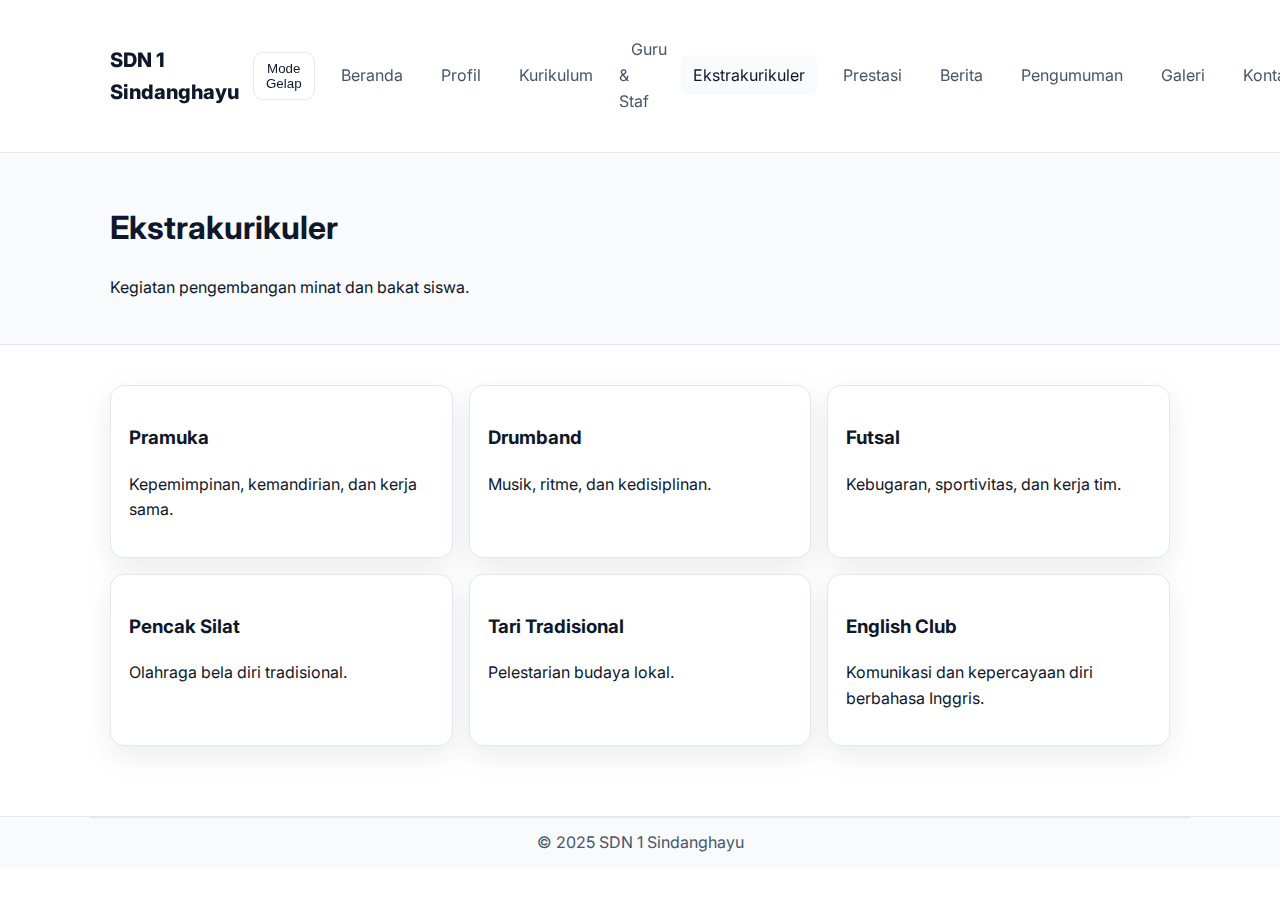
<file: ekstrakurikuler.html>
<!doctype html>
<html lang="id">
<head>
  <meta charset="utf-8">
  <meta name="viewport" content="width=device-width, initial-scale=1">
  <title>Ekstrakurikuler — SDN 1 Sindanghayu</title>
  <meta name="description" content="Program ekstrakurikuler SDN 1 Sindanghayu untuk pengembangan minat dan bakat.">
  <link href="https://fonts.googleapis.com/css2?family=Inter:wght@300;400;500;600;700&display=swap" rel="stylesheet">
  <link rel="stylesheet" href="assets/css/style.css">
</head>
<body>
  <nav class="navbar">
    <div class="container nav-inner">
      <a class="brand" href="index.html">SDN 1 Sindanghayu</a>
      <button class="nav-toggle" aria-label="Buka navigasi" id="navToggle">☰</button>
      <ul class="nav" id="navMenu">
        <li><a href="index.html">Beranda</a></li>
        <li><a href="profil.html">Profil</a></li>
        <li><a href="kurikulum.html">Kurikulum</a></li>
        <li><a href="guru.html">Guru & Staf</a></li>
        <li><a href="ekstrakurikuler.html">Ekstrakurikuler</a></li>
        <li><a href="prestasi.html">Prestasi</a></li>
        <li><a href="berita.html">Berita</a></li>
        <li><a href="pengumuman.html">Pengumuman</a></li>
        <li><a href="galeri.html">Galeri</a></li>
        <li><a href="kontak.html">Kontak</a></li>
        <li class="cta"><a href="ppdb.html" class="button primary">PPDB</a></li>
      </ul>
    </div>
  </nav>

  <section class="page-hero">
    <div class="container">
      <h1>Ekstrakurikuler</h1>
      <p>Kegiatan pengembangan minat dan bakat siswa.</p>
    </div>
  </section>

  <section class="section">
    <div class="container grid-3">
      <div class="card"><h3>Pramuka</h3><p>Kepemimpinan, kemandirian, dan kerja sama.</p></div>
      <div class="card"><h3>Drumband</h3><p>Musik, ritme, dan kedisiplinan.</p></div>
      <div class="card"><h3>Futsal</h3><p>Kebugaran, sportivitas, dan kerja tim.</p></div>
      <div class="card"><h3>Pencak Silat</h3><p>Olahraga bela diri tradisional.</p></div>
      <div class="card"><h3>Tari Tradisional</h3><p>Pelestarian budaya lokal.</p></div>
      <div class="card"><h3>English Club</h3><p>Komunikasi dan kepercayaan diri berbahasa Inggris.</p></div>
    </div>
  </section>

  <footer class="footer">
    <div class="container footer-bottom">© 2025 SDN 1 Sindanghayu</div>
  </footer>
  <script src="assets/js/main.js"></script>
</body>
</html>
</file>
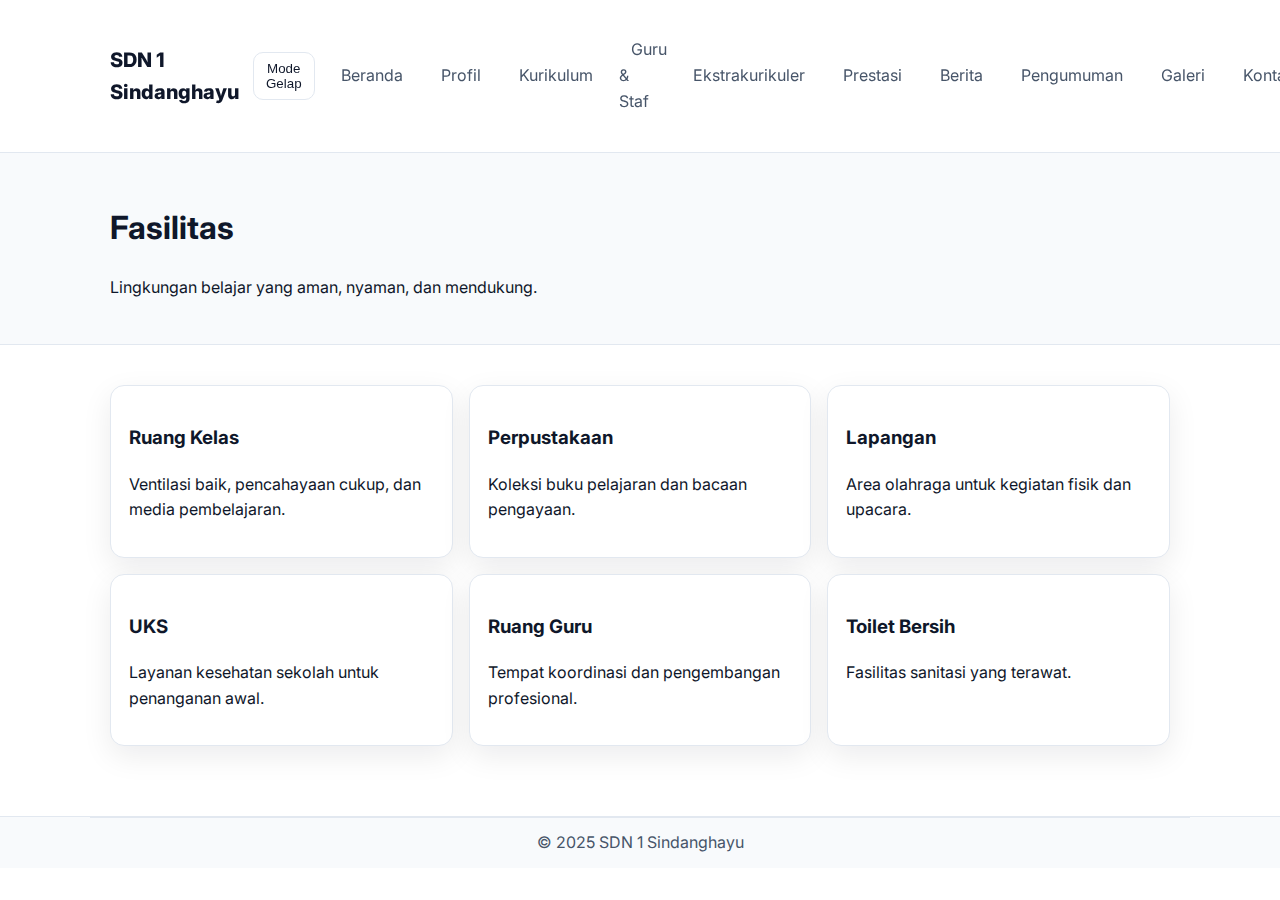
<file: fasilitas.html>
<!doctype html>
<html lang="id">
<head>
  <meta charset="utf-8">
  <meta name="viewport" content="width=device-width, initial-scale=1">
  <title>Fasilitas — SDN 1 Sindanghayu</title>
  <meta name="description" content="Fasilitas penunjang pembelajaran di SDN 1 Sindanghayu.">
  <link href="https://fonts.googleapis.com/css2?family=Inter:wght@300;400;500;600;700&display=swap" rel="stylesheet">
  <link rel="stylesheet" href="assets/css/style.css">
</head>
<body>
  <nav class="navbar">
    <div class="container nav-inner">
      <a class="brand" href="index.html">SDN 1 Sindanghayu</a>
      <button class="nav-toggle" aria-label="Buka navigasi" id="navToggle">☰</button>
      <ul class="nav" id="navMenu">
        <li><a href="index.html">Beranda</a></li>
        <li><a href="profil.html">Profil</a></li>
        <li><a href="kurikulum.html">Kurikulum</a></li>
        <li><a href="guru.html">Guru & Staf</a></li>
        <li><a href="ekstrakurikuler.html">Ekstrakurikuler</a></li>
        <li><a href="prestasi.html">Prestasi</a></li>
        <li><a href="berita.html">Berita</a></li>
        <li><a href="pengumuman.html">Pengumuman</a></li>
        <li><a href="galeri.html">Galeri</a></li>
        <li><a href="kontak.html">Kontak</a></li>
        <li class="cta"><a href="ppdb.html" class="button primary">PPDB</a></li>
      </ul>
    </div>
  </nav>

  <section class="page-hero">
    <div class="container">
      <h1>Fasilitas</h1>
      <p>Lingkungan belajar yang aman, nyaman, dan mendukung.</p>
    </div>
  </section>

  <section class="section">
    <div class="container grid-3">
      <div class="card"><h3>Ruang Kelas</h3><p>Ventilasi baik, pencahayaan cukup, dan media pembelajaran.</p></div>
      <div class="card"><h3>Perpustakaan</h3><p>Koleksi buku pelajaran dan bacaan pengayaan.</p></div>
      <div class="card"><h3>Lapangan</h3><p>Area olahraga untuk kegiatan fisik dan upacara.</p></div>
      <div class="card"><h3>UKS</h3><p>Layanan kesehatan sekolah untuk penanganan awal.</p></div>
      <div class="card"><h3>Ruang Guru</h3><p>Tempat koordinasi dan pengembangan profesional.</p></div>
      <div class="card"><h3>Toilet Bersih</h3><p>Fasilitas sanitasi yang terawat.</p></div>
    </div>
  </section>

  <footer class="footer">
    <div class="container footer-bottom">© 2025 SDN 1 Sindanghayu</div>
  </footer>
  <script src="assets/js/main.js"></script>
</body>
</html>
</file>
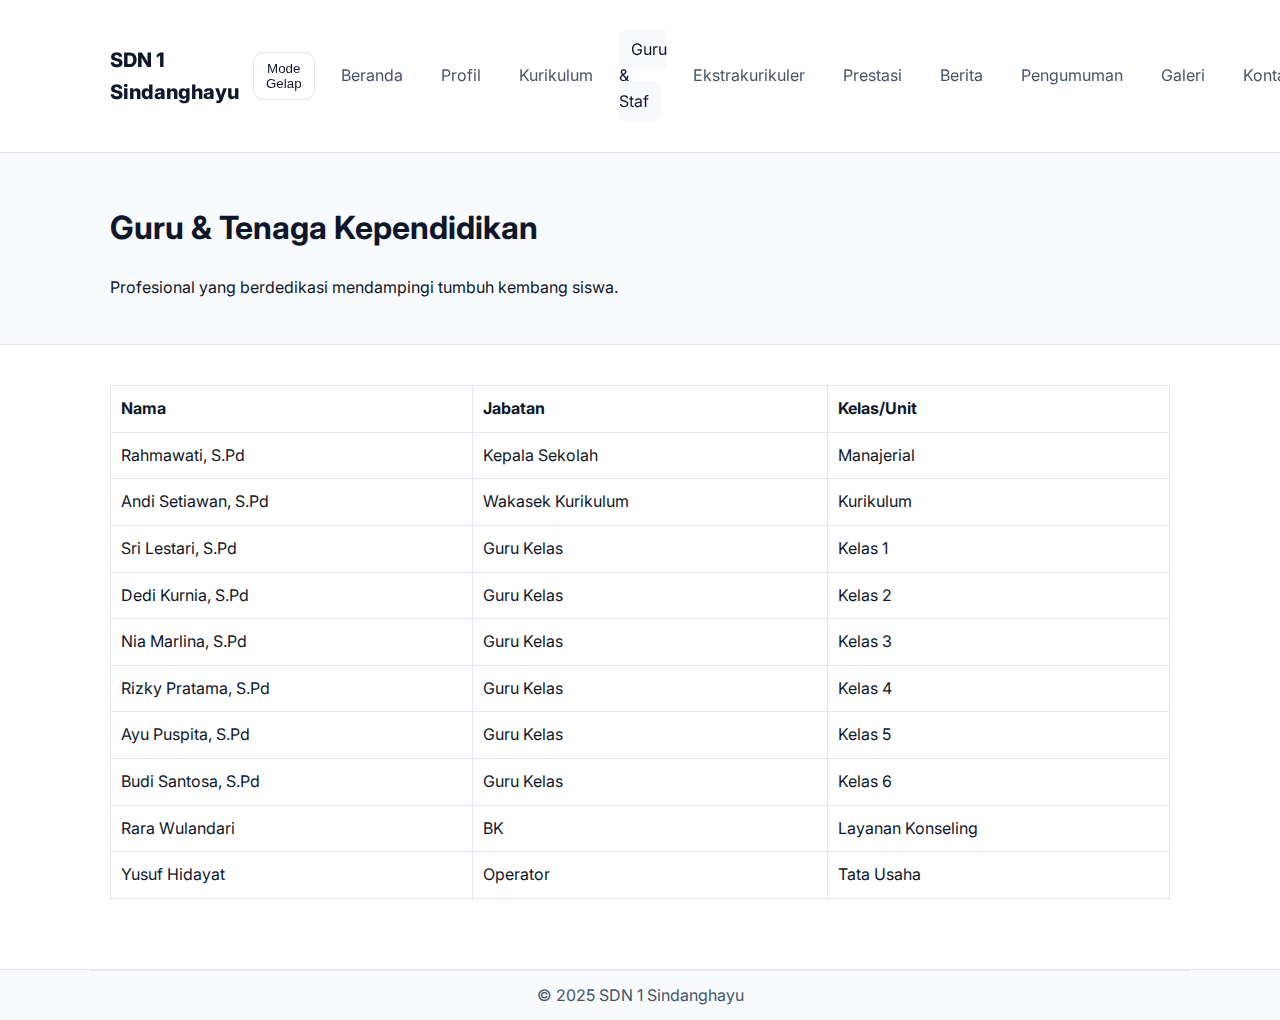
<file: guru.html>
<!doctype html>
<html lang="id">
<head>
  <meta charset="utf-8">
  <meta name="viewport" content="width=device-width, initial-scale=1">
  <title>Guru & Staf — SDN 1 Sindanghayu</title>
  <meta name="description" content="Daftar guru dan tenaga kependidikan SDN 1 Sindanghayu.">
  <link href="https://fonts.googleapis.com/css2?family=Inter:wght@300;400;500;600;700&display=swap" rel="stylesheet">
  <link rel="stylesheet" href="assets/css/style.css">
</head>
<body>
  <nav class="navbar">
    <div class="container nav-inner">
      <a class="brand" href="index.html">SDN 1 Sindanghayu</a>
      <button class="nav-toggle" aria-label="Buka navigasi" id="navToggle">☰</button>
      <ul class="nav" id="navMenu">
        <li><a href="index.html">Beranda</a></li>
        <li><a href="profil.html">Profil</a></li>
        <li><a href="kurikulum.html">Kurikulum</a></li>
        <li><a href="guru.html">Guru & Staf</a></li>
        <li><a href="ekstrakurikuler.html">Ekstrakurikuler</a></li>
        <li><a href="prestasi.html">Prestasi</a></li>
        <li><a href="berita.html">Berita</a></li>
        <li><a href="pengumuman.html">Pengumuman</a></li>
        <li><a href="galeri.html">Galeri</a></li>
        <li><a href="kontak.html">Kontak</a></li>
        <li class="cta"><a href="ppdb.html" class="button primary">PPDB</a></li>
      </ul>
    </div>
  </nav>

  <section class="page-hero">
    <div class="container">
      <h1>Guru & Tenaga Kependidikan</h1>
      <p>Profesional yang berdedikasi mendampingi tumbuh kembang siswa.</p>
    </div>
  </section>

  <section class="section">
    <div class="container">
      <div class="table-wrap">
        <table class="table">
          <thead>
            <tr>
              <th>Nama</th>
              <th>Jabatan</th>
              <th>Kelas/Unit</th>
            </tr>
          </thead>
          <tbody>
            <tr><td>Rahmawati, S.Pd</td><td>Kepala Sekolah</td><td>Manajerial</td></tr>
            <tr><td>Andi Setiawan, S.Pd</td><td>Wakasek Kurikulum</td><td>Kurikulum</td></tr>
            <tr><td>Sri Lestari, S.Pd</td><td>Guru Kelas</td><td>Kelas 1</td></tr>
            <tr><td>Dedi Kurnia, S.Pd</td><td>Guru Kelas</td><td>Kelas 2</td></tr>
            <tr><td>Nia Marlina, S.Pd</td><td>Guru Kelas</td><td>Kelas 3</td></tr>
            <tr><td>Rizky Pratama, S.Pd</td><td>Guru Kelas</td><td>Kelas 4</td></tr>
            <tr><td>Ayu Puspita, S.Pd</td><td>Guru Kelas</td><td>Kelas 5</td></tr>
            <tr><td>Budi Santosa, S.Pd</td><td>Guru Kelas</td><td>Kelas 6</td></tr>
            <tr><td>Rara Wulandari</td><td>BK</td><td>Layanan Konseling</td></tr>
            <tr><td>Yusuf Hidayat</td><td>Operator</td><td>Tata Usaha</td></tr>
          </tbody>
        </table>
      </div>
    </div>
  </section>

  <footer class="footer">
    <div class="container footer-bottom">© 2025 SDN 1 Sindanghayu</div>
  </footer>
  <script src="assets/js/main.js"></script>
</body>
</html>
</file>
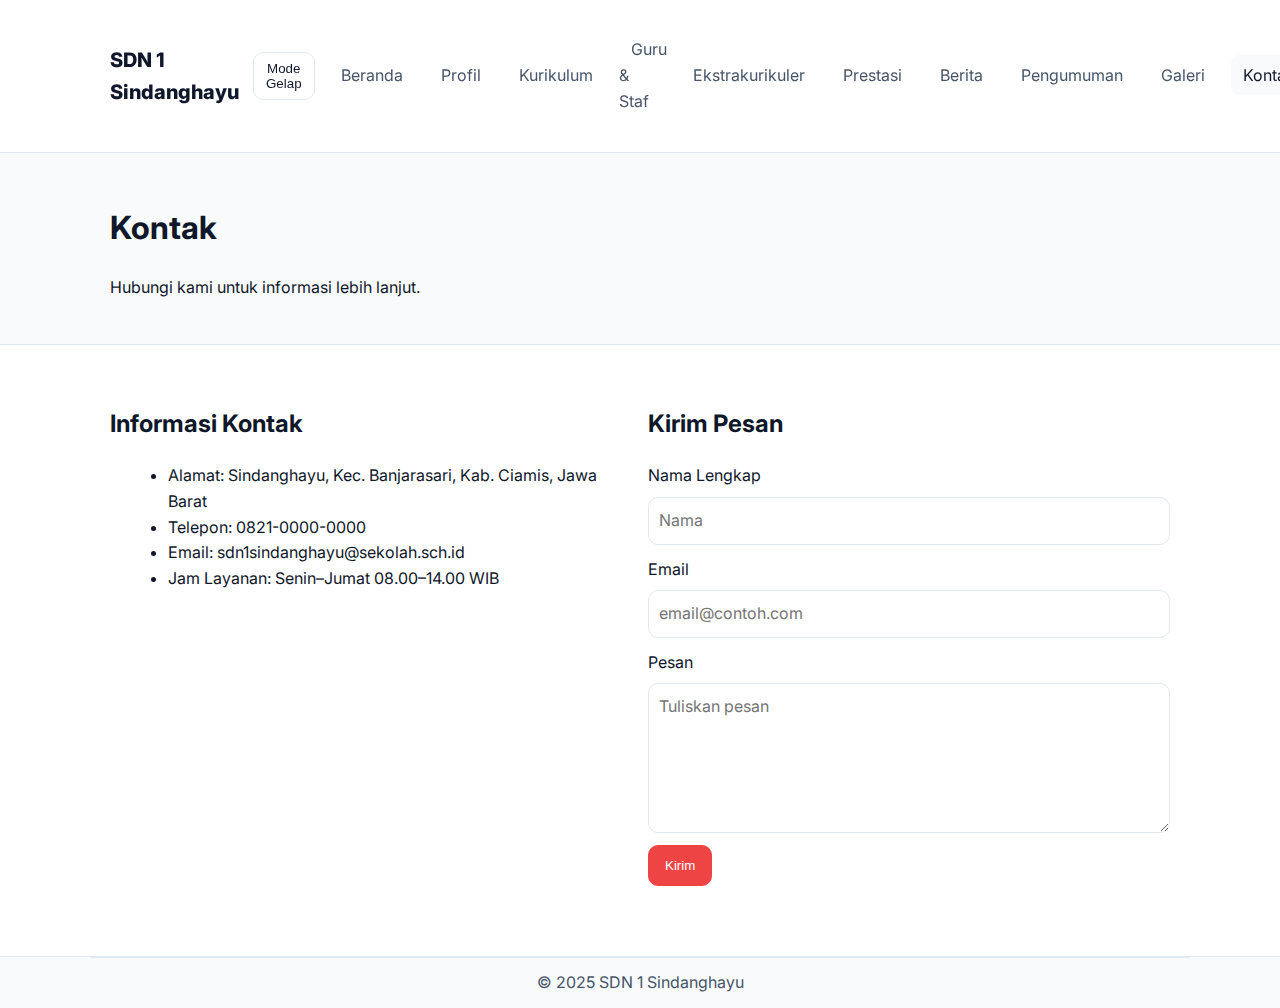
<file: kontak.html>
<!doctype html>
<html lang="id">
<head>
  <meta charset="utf-8">
  <meta name="viewport" content="width=device-width, initial-scale=1">
  <title>Kontak — SDN 1 Sindanghayu</title>
  <meta name="description" content="Kontak dan lokasi SDN 1 Sindanghayu.">
  <link href="https://fonts.googleapis.com/css2?family=Inter:wght@300;400;500;600;700&display=swap" rel="stylesheet">
  <link rel="stylesheet" href="assets/css/style.css">
</head>
<body>
  <nav class="navbar">
    <div class="container nav-inner">
      <a class="brand" href="index.html">SDN 1 Sindanghayu</a>
      <button class="nav-toggle" aria-label="Buka navigasi" id="navToggle">☰</button>
      <ul class="nav" id="navMenu">
        <li><a href="index.html">Beranda</a></li>
        <li><a href="profil.html">Profil</a></li>
        <li><a href="kurikulum.html">Kurikulum</a></li>
        <li><a href="guru.html">Guru & Staf</a></li>
        <li><a href="ekstrakurikuler.html">Ekstrakurikuler</a></li>
        <li><a href="prestasi.html">Prestasi</a></li>
        <li><a href="berita.html">Berita</a></li>
        <li><a href="pengumuman.html">Pengumuman</a></li>
        <li><a href="galeri.html">Galeri</a></li>
        <li><a href="kontak.html">Kontak</a></li>
        <li class="cta"><a href="ppdb.html" class="button primary">PPDB</a></li>
      </ul>
    </div>
  </nav>

  <section class="page-hero">
    <div class="container">
      <h1>Kontak</h1>
      <p>Hubungi kami untuk informasi lebih lanjut.</p>
    </div>
  </section>

  <section class="section">
    <div class="container grid-2">
      <div>
        <h2>Informasi Kontak</h2>
        <ul class="list">
          <li>Alamat: Sindanghayu, Kec. Banjarasari, Kab. Ciamis, Jawa Barat</li>
          <li>Telepon: 0821-0000-0000</li>
          <li>Email: sdn1sindanghayu@sekolah.sch.id</li>
          <li>Jam Layanan: Senin–Jumat 08.00–14.00 WIB</li>
        </ul>
      </div>
      <div>
        <h2>Kirim Pesan</h2>
        <form class="form" id="contactForm" data-demo>
          <div class="form-group">
            <label>Nama Lengkap</label>
            <input type="text" required placeholder="Nama">
          </div>
          <div class="form-group">
            <label>Email</label>
            <input type="email" required placeholder="email@contoh.com">
          </div>
          <div class="form-group">
            <label>Pesan</label>
            <textarea required rows="5" placeholder="Tuliskan pesan"></textarea>
          </div>
          <button class="button primary" type="submit">Kirim</button>
        </form>
      </div>
    </div>
  </section>

  <footer class="footer">
    <div class="container footer-bottom">© 2025 SDN 1 Sindanghayu</div>
  </footer>
  <script src="assets/js/main.js"></script>
</body>
</html>
</file>
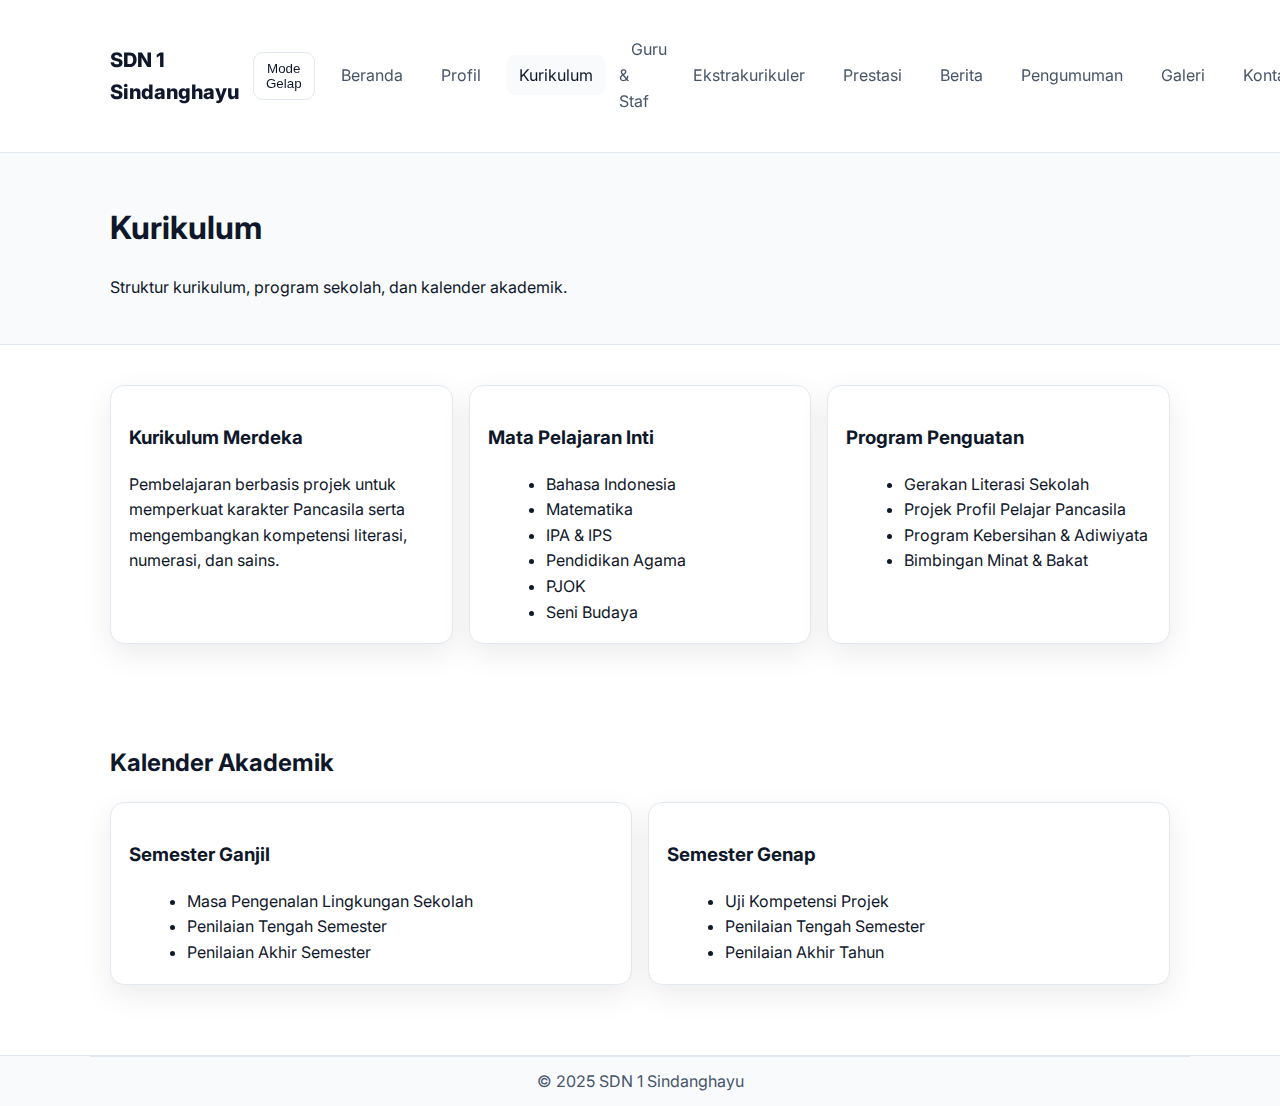
<file: kurikulum.html>
<!doctype html>
<html lang="id">
<head>
  <meta charset="utf-8">
  <meta name="viewport" content="width=device-width, initial-scale=1">
  <title>Kurikulum — SDN 1 Sindanghayu</title>
  <meta name="description" content="Informasi kurikulum, mata pelajaran, program penguatan, dan kalender akademik SDN 1 Sindanghayu.">
  <link href="https://fonts.googleapis.com/css2?family=Inter:wght@300;400;500;600;700&display=swap" rel="stylesheet">
  <link rel="stylesheet" href="assets/css/style.css">
</head>
<body>
  <nav class="navbar">
    <div class="container nav-inner">
      <a class="brand" href="index.html">SDN 1 Sindanghayu</a>
      <button class="nav-toggle" aria-label="Buka navigasi" id="navToggle">☰</button>
      <ul class="nav" id="navMenu">
        <li><a href="index.html">Beranda</a></li>
        <li><a href="profil.html">Profil</a></li>
        <li><a href="kurikulum.html">Kurikulum</a></li>
        <li><a href="guru.html">Guru & Staf</a></li>
        <li><a href="ekstrakurikuler.html">Ekstrakurikuler</a></li>
        <li><a href="prestasi.html">Prestasi</a></li>
        <li><a href="berita.html">Berita</a></li>
        <li><a href="pengumuman.html">Pengumuman</a></li>
        <li><a href="galeri.html">Galeri</a></li>
        <li><a href="kontak.html">Kontak</a></li>
        <li class="cta"><a href="ppdb.html" class="button primary">PPDB</a></li>
      </ul>
    </div>
  </nav>

  <section class="page-hero">
    <div class="container">
      <h1>Kurikulum</h1>
      <p>Struktur kurikulum, program sekolah, dan kalender akademik.</p>
    </div>
  </section>

  <section class="section">
    <div class="container grid-3">
      <div class="card">
        <h3>Kurikulum Merdeka</h3>
        <p>Pembelajaran berbasis projek untuk memperkuat karakter Pancasila serta mengembangkan kompetensi literasi, numerasi, dan sains.</p>
      </div>
      <div class="card">
        <h3>Mata Pelajaran Inti</h3>
        <ul class="list">
          <li>Bahasa Indonesia</li>
          <li>Matematika</li>
          <li>IPA & IPS</li>
          <li>Pendidikan Agama</li>
          <li>PJOK</li>
          <li>Seni Budaya</li>
        </ul>
      </div>
      <div class="card">
        <h3>Program Penguatan</h3>
        <ul class="list">
          <li>Gerakan Literasi Sekolah</li>
          <li>Projek Profil Pelajar Pancasila</li>
          <li>Program Kebersihan & Adiwiyata</li>
          <li>Bimbingan Minat & Bakat</li>
        </ul>
      </div>
    </div>
  </section>

  <section class="section">
    <div class="container">
      <h2>Kalender Akademik</h2>
      <div class="grid-2">
        <div class="card">
          <h3>Semester Ganjil</h3>
          <ul class="list">
            <li>Masa Pengenalan Lingkungan Sekolah</li>
            <li>Penilaian Tengah Semester</li>
            <li>Penilaian Akhir Semester</li>
          </ul>
        </div>
        <div class="card">
          <h3>Semester Genap</h3>
          <ul class="list">
            <li>Uji Kompetensi Projek</li>
            <li>Penilaian Tengah Semester</li>
            <li>Penilaian Akhir Tahun</li>
          </ul>
        </div>
      </div>
    </div>
  </section>

  <footer class="footer">
    <div class="container footer-bottom">© 2025 SDN 1 Sindanghayu</div>
  </footer>
  <script src="assets/js/main.js"></script>
</body>
</html>
</file>
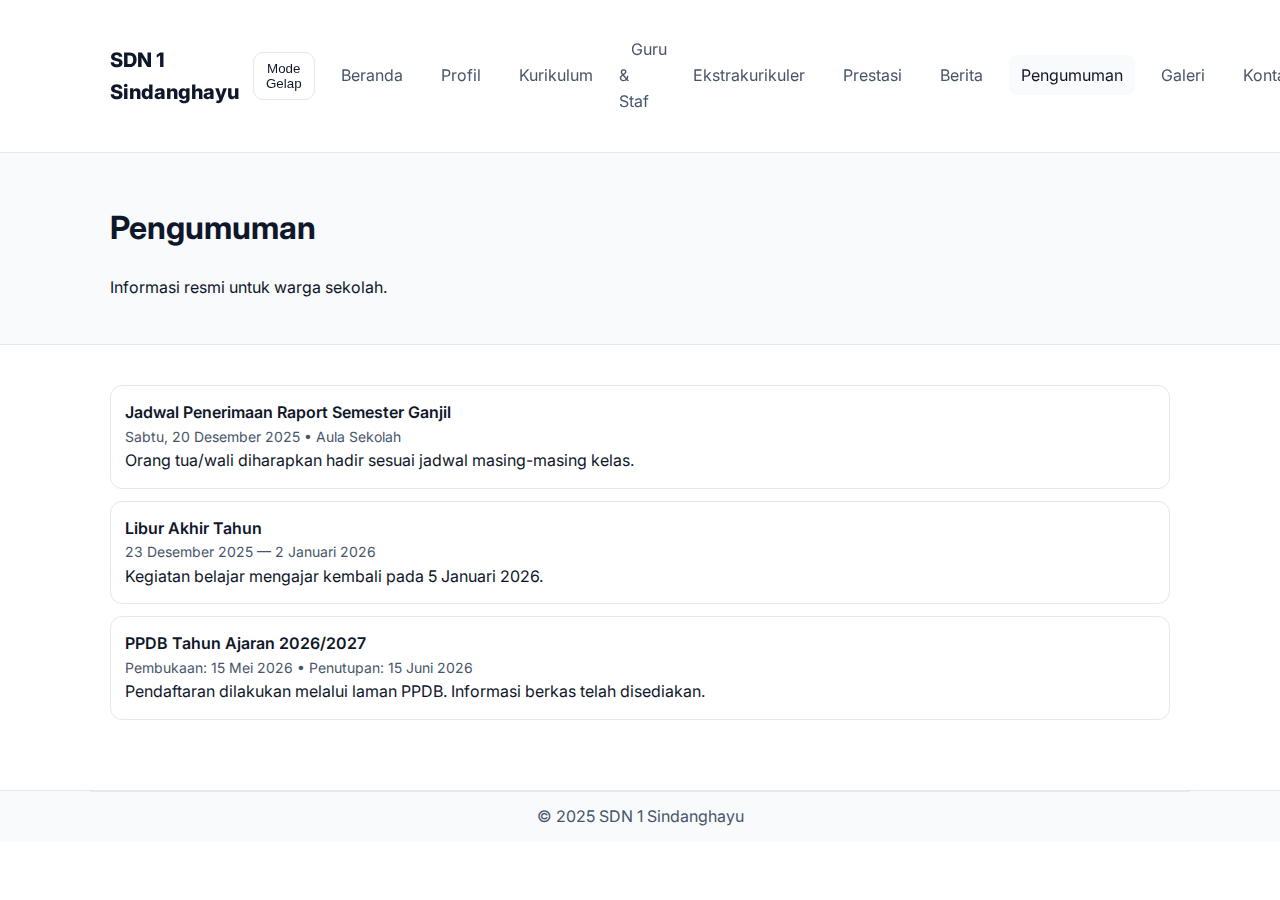
<file: pengumuman.html>
<!doctype html>
<html lang="id">
<head>
  <meta charset="utf-8">
  <meta name="viewport" content="width=device-width, initial-scale=1">
  <title>Pengumuman — SDN 1 Sindanghayu</title>
  <meta name="description" content="Pengumuman resmi SDN 1 Sindanghayu untuk siswa dan orang tua.">
  <link href="https://fonts.googleapis.com/css2?family=Inter:wght@300;400;500;600;700&display=swap" rel="stylesheet">
  <link rel="stylesheet" href="assets/css/style.css">
</head>
<body>
  <nav class="navbar">
    <div class="container nav-inner">
      <a class="brand" href="index.html">SDN 1 Sindanghayu</a>
      <button class="nav-toggle" aria-label="Buka navigasi" id="navToggle">☰</button>
      <ul class="nav" id="navMenu">
        <li><a href="index.html">Beranda</a></li>
        <li><a href="profil.html">Profil</a></li>
        <li><a href="kurikulum.html">Kurikulum</a></li>
        <li><a href="guru.html">Guru & Staf</a></li>
        <li><a href="ekstrakurikuler.html">Ekstrakurikuler</a></li>
        <li><a href="prestasi.html">Prestasi</a></li>
        <li><a href="berita.html">Berita</a></li>
        <li><a href="pengumuman.html">Pengumuman</a></li>
        <li><a href="galeri.html">Galeri</a></li>
        <li><a href="kontak.html">Kontak</a></li>
        <li class="cta"><a href="ppdb.html" class="button primary">PPDB</a></li>
      </ul>
    </div>
  </nav>

  <section class="page-hero">
    <div class="container">
      <h1>Pengumuman</h1>
      <p>Informasi resmi untuk warga sekolah.</p>
    </div>
  </section>

  <section class="section">
    <div class="container">
      <ul class="announce">
        <li>
          <div class="announce-title">Jadwal Penerimaan Raport Semester Ganjil</div>
          <div class="announce-meta">Sabtu, 20 Desember 2025 • Aula Sekolah</div>
          <div class="announce-body">Orang tua/wali diharapkan hadir sesuai jadwal masing-masing kelas.</div>
        </li>
        <li>
          <div class="announce-title">Libur Akhir Tahun</div>
          <div class="announce-meta">23 Desember 2025 — 2 Januari 2026</div>
          <div class="announce-body">Kegiatan belajar mengajar kembali pada 5 Januari 2026.</div>
        </li>
        <li>
          <div class="announce-title">PPDB Tahun Ajaran 2026/2027</div>
          <div class="announce-meta">Pembukaan: 15 Mei 2026 • Penutupan: 15 Juni 2026</div>
          <div class="announce-body">Pendaftaran dilakukan melalui laman PPDB. Informasi berkas telah disediakan.</div>
        </li>
      </ul>
    </div>
  </section>

  <footer class="footer">
    <div class="container footer-bottom">© 2025 SDN 1 Sindanghayu</div>
  </footer>
  <script src="assets/js/main.js"></script>
</body>
</html>
</file>
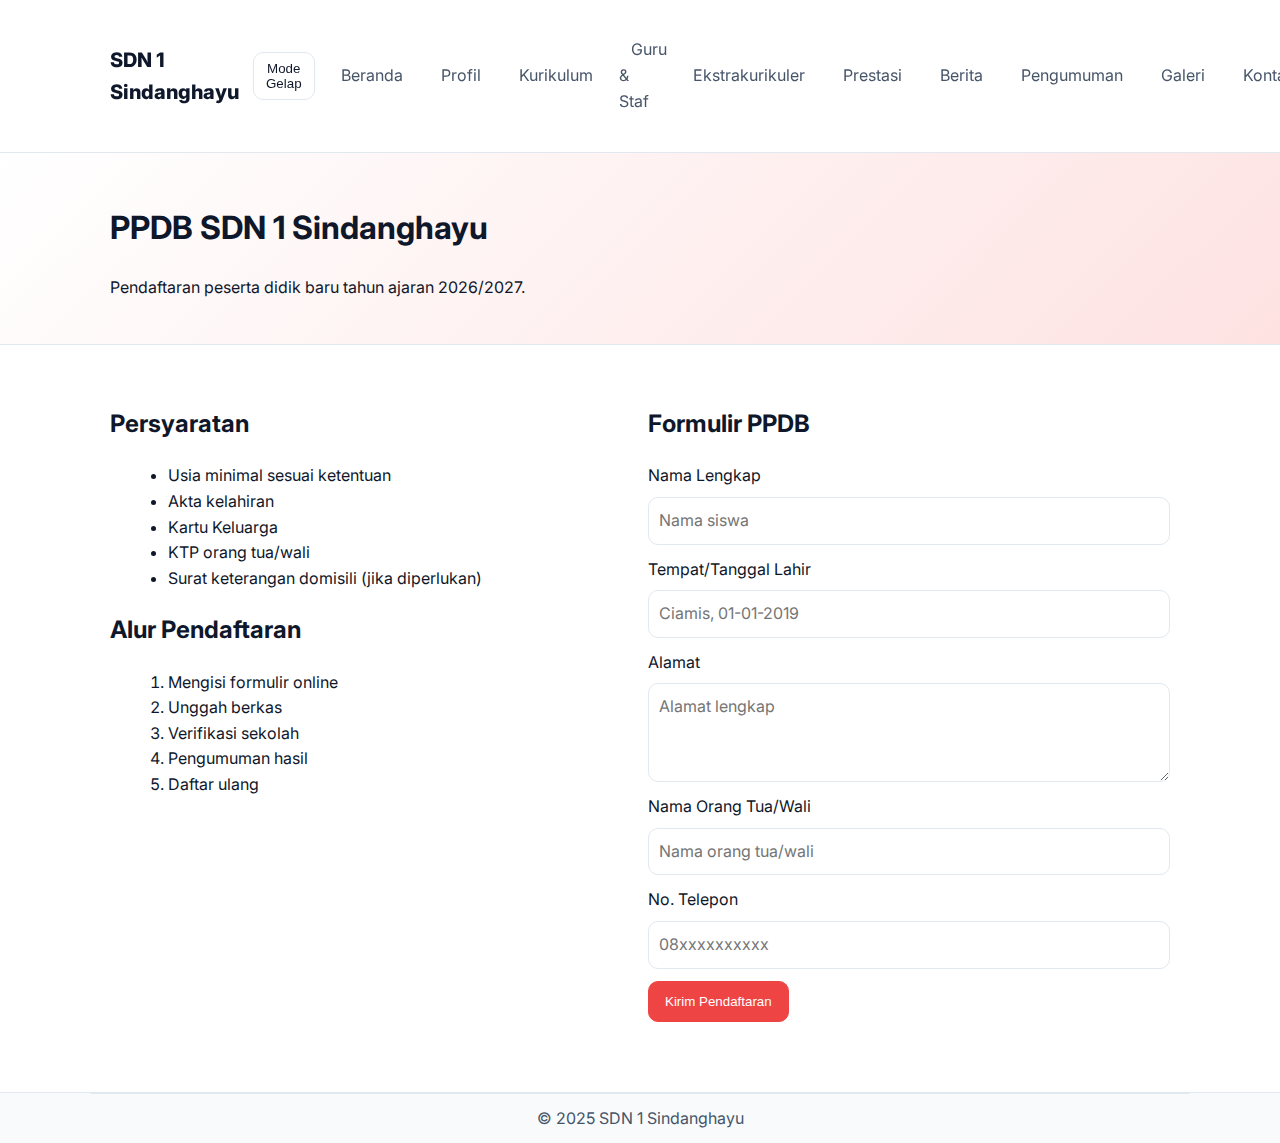
<file: ppdb.html>
<!doctype html>
<html lang="id">
<head>
  <meta charset="utf-8">
  <meta name="viewport" content="width=device-width, initial-scale=1">
  <title>PPDB — SDN 1 Sindanghayu</title>
  <meta name="description" content="Pendaftaran Peserta Didik Baru (PPDB) SDN 1 Sindanghayu.">
  <link href="https://fonts.googleapis.com/css2?family=Inter:wght@300;400;500;600;700&display=swap" rel="stylesheet">
  <link rel="stylesheet" href="assets/css/style.css">
</head>
<body>
  <nav class="navbar">
    <div class="container nav-inner">
      <a class="brand" href="index.html">SDN 1 Sindanghayu</a>
      <button class="nav-toggle" aria-label="Buka navigasi" id="navToggle">☰</button>
      <ul class="nav" id="navMenu">
        <li><a href="index.html">Beranda</a></li>
        <li><a href="profil.html">Profil</a></li>
        <li><a href="kurikulum.html">Kurikulum</a></li>
        <li><a href="guru.html">Guru & Staf</a></li>
        <li><a href="ekstrakurikuler.html">Ekstrakurikuler</a></li>
        <li><a href="prestasi.html">Prestasi</a></li>
        <li><a href="berita.html">Berita</a></li>
        <li><a href="pengumuman.html">Pengumuman</a></li>
        <li><a href="galeri.html">Galeri</a></li>
        <li><a href="kontak.html">Kontak</a></li>
        <li class="cta"><a href="ppdb.html" class="button primary">PPDB</a></li>
      </ul>
    </div>
  </nav>

  <section class="page-hero ppdb-hero">
    <div class="container">
      <h1>PPDB SDN 1 Sindanghayu</h1>
      <p>Pendaftaran peserta didik baru tahun ajaran 2026/2027.</p>
    </div>
  </section>

  <section class="section">
    <div class="container grid-2">
      <div>
        <h2>Persyaratan</h2>
        <ul class="list">
          <li>Usia minimal sesuai ketentuan</li>
          <li>Akta kelahiran</li>
          <li>Kartu Keluarga</li>
          <li>KTP orang tua/wali</li>
          <li>Surat keterangan domisili (jika diperlukan)</li>
        </ul>
        <h2>Alur Pendaftaran</h2>
        <ol class="list">
          <li>Mengisi formulir online</li>
          <li>Unggah berkas</li>
          <li>Verifikasi sekolah</li>
          <li>Pengumuman hasil</li>
          <li>Daftar ulang</li>
        </ol>
      </div>
      <div>
        <h2>Formulir PPDB</h2>
        <form class="form" id="ppdbForm" data-demo>
          <div class="form-group">
            <label>Nama Lengkap</label>
            <input type="text" required placeholder="Nama siswa">
          </div>
          <div class="form-group">
            <label>Tempat/Tanggal Lahir</label>
            <input type="text" required placeholder="Ciamis, 01-01-2019">
          </div>
          <div class="form-group">
            <label>Alamat</label>
            <textarea required rows="3" placeholder="Alamat lengkap"></textarea>
          </div>
          <div class="form-group">
            <label>Nama Orang Tua/Wali</label>
            <input type="text" required placeholder="Nama orang tua/wali">
          </div>
          <div class="form-group">
            <label>No. Telepon</label>
            <input type="tel" required placeholder="08xxxxxxxxxx">
          </div>
          <button class="button primary" type="submit">Kirim Pendaftaran</button>
        </form>
      </div>
    </div>
  </section>

  <footer class="footer">
    <div class="container footer-bottom">© 2025 SDN 1 Sindanghayu</div>
  </footer>
  <script src="assets/js/main.js"></script>
</body>
</html>
</file>
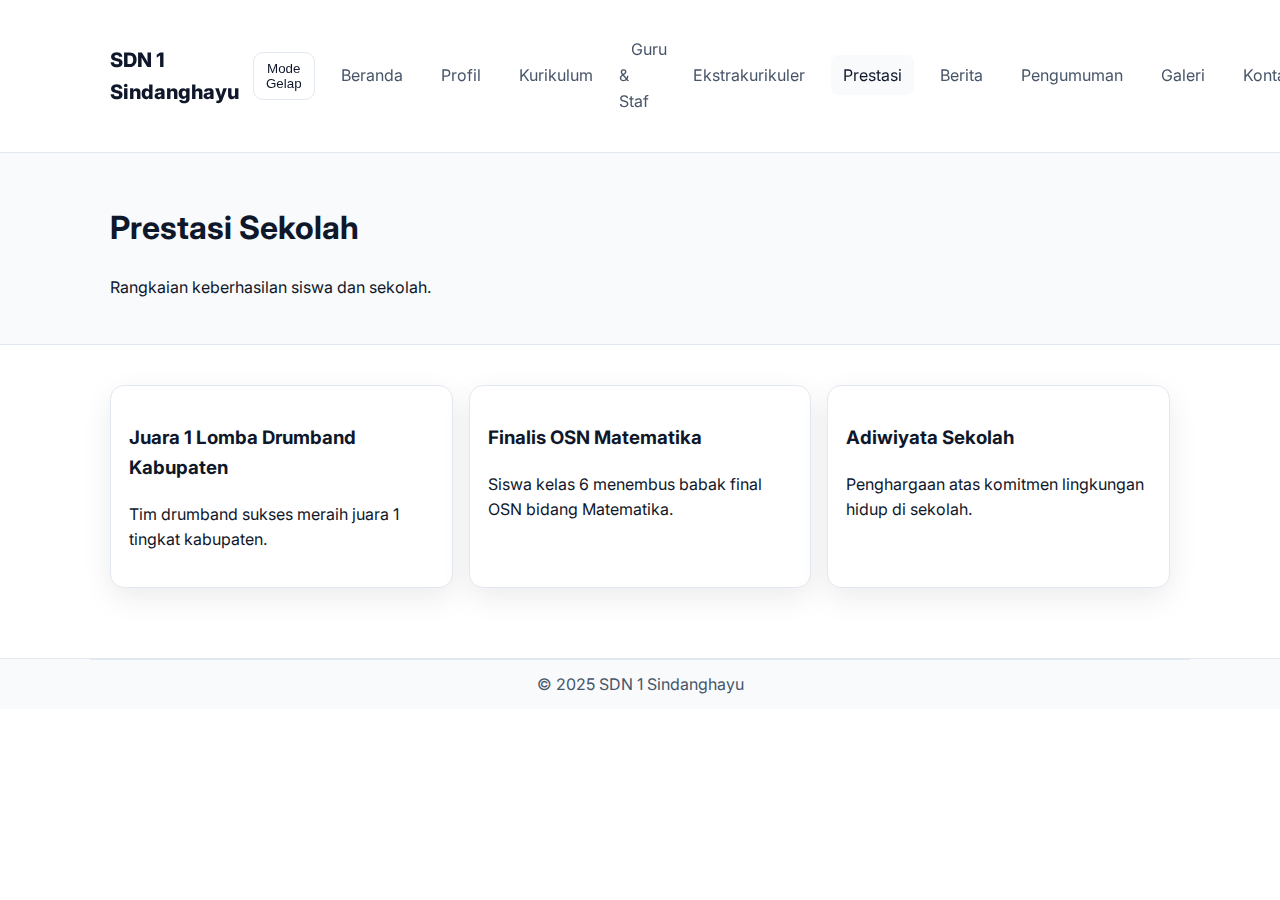
<file: prestasi.html>
<!doctype html>
<html lang="id">
<head>
  <meta charset="utf-8">
  <meta name="viewport" content="width=device-width, initial-scale=1">
  <title>Prestasi — SDN 1 Sindanghayu</title>
  <meta name="description" content="Prestasi akademik dan nonakademik SDN 1 Sindanghayu.">
  <link href="https://fonts.googleapis.com/css2?family=Inter:wght@300;400;500;600;700&display=swap" rel="stylesheet">
  <link rel="stylesheet" href="assets/css/style.css">
</head>
<body>
  <nav class="navbar">
    <div class="container nav-inner">
      <a class="brand" href="index.html">SDN 1 Sindanghayu</a>
      <button class="nav-toggle" aria-label="Buka navigasi" id="navToggle">☰</button>
      <ul class="nav" id="navMenu">
        <li><a href="index.html">Beranda</a></li>
        <li><a href="profil.html">Profil</a></li>
        <li><a href="kurikulum.html">Kurikulum</a></li>
        <li><a href="guru.html">Guru & Staf</a></li>
        <li><a href="ekstrakurikuler.html">Ekstrakurikuler</a></li>
        <li><a href="prestasi.html">Prestasi</a></li>
        <li><a href="berita.html">Berita</a></li>
        <li><a href="pengumuman.html">Pengumuman</a></li>
        <li><a href="galeri.html">Galeri</a></li>
        <li><a href="kontak.html">Kontak</a></li>
        <li class="cta"><a href="ppdb.html" class="button primary">PPDB</a></li>
      </ul>
    </div>
  </nav>

  <section class="page-hero">
    <div class="container">
      <h1>Prestasi Sekolah</h1>
      <p>Rangkaian keberhasilan siswa dan sekolah.</p>
    </div>
  </section>

  <section class="section">
    <div class="container grid-3">
      <div class="card"><h3>Juara 1 Lomba Drumband Kabupaten</h3><p>Tim drumband sukses meraih juara 1 tingkat kabupaten.</p></div>
      <div class="card"><h3>Finalis OSN Matematika</h3><p>Siswa kelas 6 menembus babak final OSN bidang Matematika.</p></div>
      <div class="card"><h3>Adiwiyata Sekolah</h3><p>Penghargaan atas komitmen lingkungan hidup di sekolah.</p></div>
    </div>
  </section>

  <footer class="footer">
    <div class="container footer-bottom">© 2025 SDN 1 Sindanghayu</div>
  </footer>
  <script src="assets/js/main.js"></script>
</body>
</html>
</file>
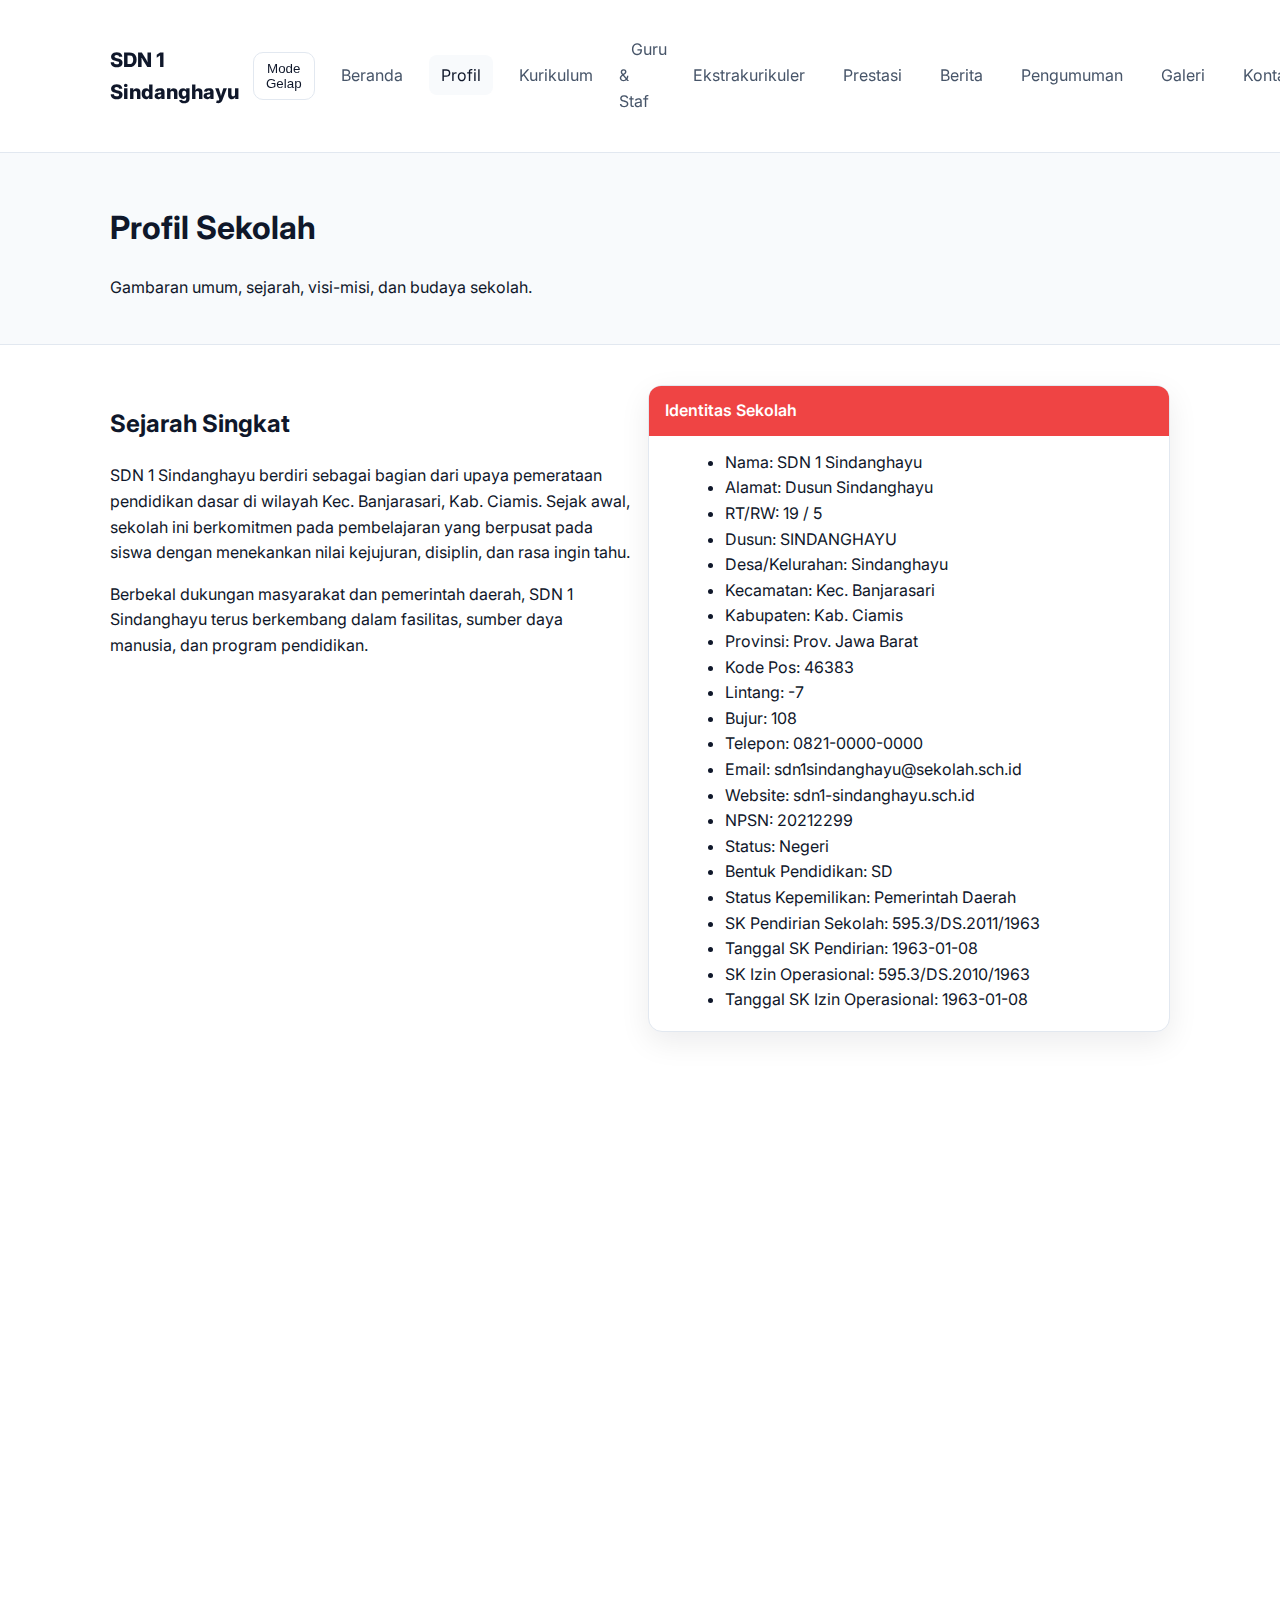
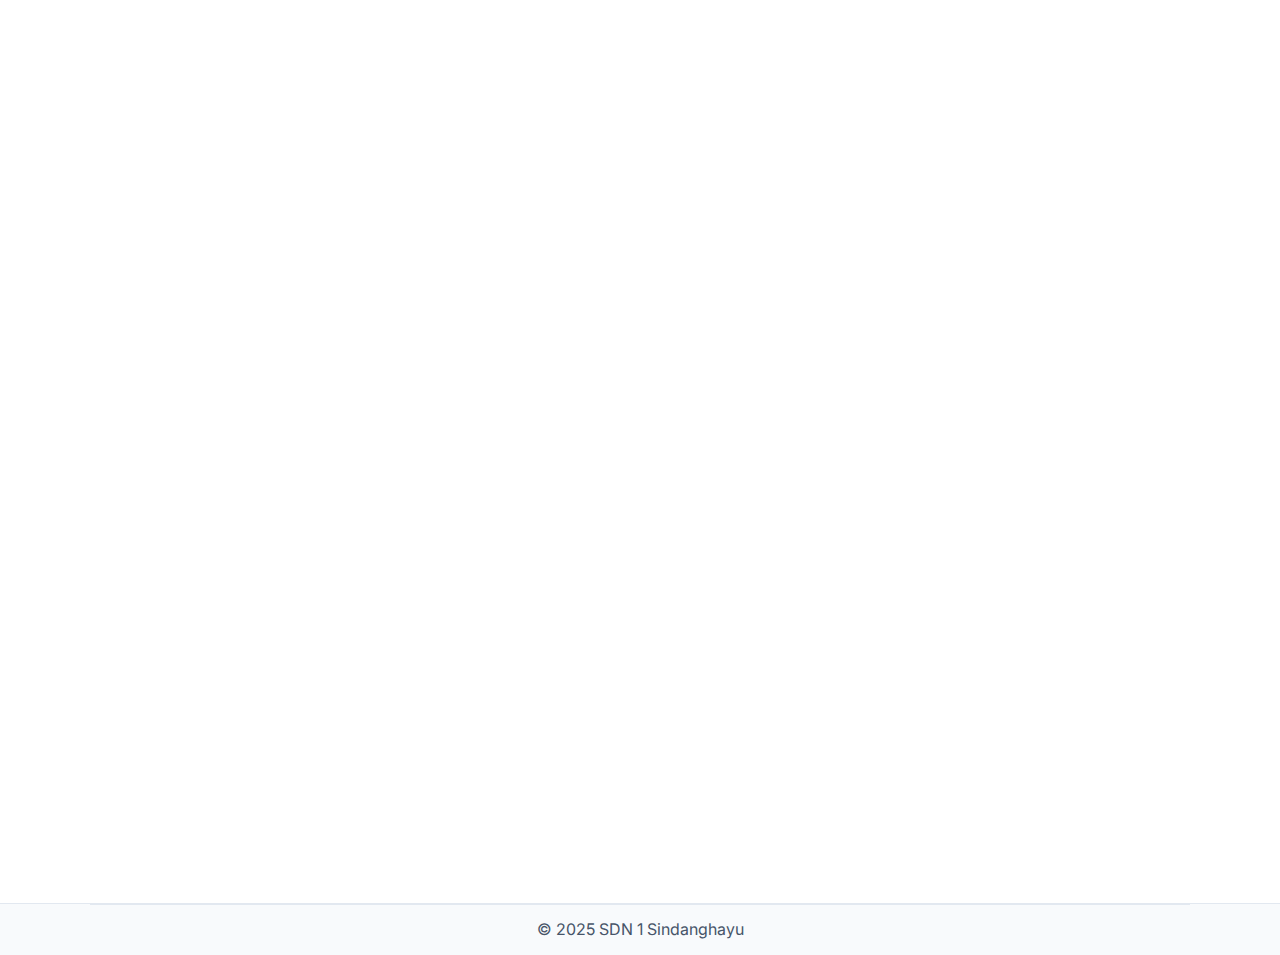
<file: profil.html>
<!doctype html>
<html lang="id">
<head>
  <meta charset="utf-8">
  <meta name="viewport" content="width=device-width, initial-scale=1">
  <title>Profil — SDN 1 Sindanghayu</title>
  <meta name="description" content="Profil SDN 1 Sindanghayu: sejarah, visi misi, dan nilai-nilai.">
  <link href="https://fonts.googleapis.com/css2?family=Inter:wght@300;400;500;600;700&display=swap" rel="stylesheet">
  <link rel="stylesheet" href="assets/css/style.css">
</head>
<body>
  <nav class="navbar">
    <div class="container nav-inner">
      <a class="brand" href="index.html">SDN 1 Sindanghayu</a>
      <button class="nav-toggle" aria-label="Buka navigasi" id="navToggle">☰</button>
      <ul class="nav" id="navMenu">
        <li><a href="index.html">Beranda</a></li>
        <li><a href="profil.html">Profil</a></li>
        <li><a href="kurikulum.html">Kurikulum</a></li>
        <li><a href="guru.html">Guru & Staf</a></li>
        <li><a href="ekstrakurikuler.html">Ekstrakurikuler</a></li>
        <li><a href="prestasi.html">Prestasi</a></li>
        <li><a href="berita.html">Berita</a></li>
        <li><a href="pengumuman.html">Pengumuman</a></li>
        <li><a href="galeri.html">Galeri</a></li>
        <li><a href="kontak.html">Kontak</a></li>
        <li class="cta"><a href="ppdb.html" class="button primary">PPDB</a></li>
      </ul>
    </div>
  </nav>

  <section class="page-hero">
    <div class="container">
      <h1>Profil Sekolah</h1>
      <p>Gambaran umum, sejarah, visi-misi, dan budaya sekolah.</p>
    </div>
  </section>

  <section class="section">
    <div class="container grid-2">
      <div>
        <h2>Sejarah Singkat</h2>
        <p>SDN 1 Sindanghayu berdiri sebagai bagian dari upaya pemerataan pendidikan dasar di wilayah Kec. Banjarasari, Kab. Ciamis. Sejak awal, sekolah ini berkomitmen pada pembelajaran yang berpusat pada siswa dengan menekankan nilai kejujuran, disiplin, dan rasa ingin tahu.</p>
        <p>Berbekal dukungan masyarakat dan pemerintah daerah, SDN 1 Sindanghayu terus berkembang dalam fasilitas, sumber daya manusia, dan program pendidikan.</p>
      </div>
      <div>
        <div class="card">
          <div class="card-head">Identitas Sekolah</div>
          <ul class="list">
            <li>Nama: SDN 1 Sindanghayu</li>
            <li>Alamat: Dusun Sindanghayu</li>
            <li>RT/RW: 19 / 5</li>
            <li>Dusun: SINDANGHAYU</li>
            <li>Desa/Kelurahan: Sindanghayu</li>
            <li>Kecamatan: Kec. Banjarasari</li>
            <li>Kabupaten: Kab. Ciamis</li>
            <li>Provinsi: Prov. Jawa Barat</li>
            <li>Kode Pos: 46383</li>
            <li>Lintang: -7</li>
            <li>Bujur: 108</li>
            <li>Telepon: 0821-0000-0000</li>
            <li>Email: sdn1sindanghayu@sekolah.sch.id</li>
            <li>Website: sdn1-sindanghayu.sch.id</li>
            <li>NPSN: 20212299</li>
            <li>Status: Negeri</li>
            <li>Bentuk Pendidikan: SD</li>
            <li>Status Kepemilikan: Pemerintah Daerah</li>
            <li>SK Pendirian Sekolah: 595.3/DS.2011/1963</li>
            <li>Tanggal SK Pendirian: 1963-01-08</li>
            <li>SK Izin Operasional: 595.3/DS.2010/1963</li>
            <li>Tanggal SK Izin Operasional: 1963-01-08</li>
          </ul>
        </div>
      </div>
    </div>
  </section>

  <section class="section">
    <div class="container grid-3">
      <div class="card">
        <h3>Visi</h3>
        <p>“Mewujudkan Peserta Didik Yang Berprestasi dan Berakhlak Mulia Berdasarkan IMTAQ dan IPTEK”</p>
      </div>
      <div class="card">
        <h3>Misi</h3>
        <ul class="list">
          <li>Membina siswa untuk beriman dan bertaqwa kepada Alloh SWT, berakhlak mulia, berbudi pekerti luhur, serta bertanggung jawab terhadap diri, sekolah, dan masyarakat.</li>
          <li>Membimbing siswa cerdas dalam pengetahuan, keterampilan, sikap, serta mampu berkompetensi di bidang akademik maupun non akademik.</li>
          <li>Meningkatkan kemampuan profesionalisme kepala sekolah, guru, dan tenaga kependidikan.</li>
          <li>Membiasakan budaya tertib, disiplin, santun dalam ucapan, dan sopan dalam perilaku terhadap sesama.</li>
          <li>Membiasakan siswa menyukai lingkungan yang bersih, nyaman, indah, sehat di sekolah dan tempat tinggal melalui gotong royong.</li>
          <li>Meningkatkan peran serta dan partisipasi masyarakat serta stakeholder.</li>
          <li>Membina siswa agar mandiri dan bertanggung jawab atas proses serta hasil belajarnya.</li>
        </ul>
      </div>
      <div class="card">
        <h3>Kata Kunci Visi & Indikator</h3>
        <div class="table-wrap">
          <table class="table">
            <thead>
              <tr>
                <th>Kata Kunci Visi</th>
                <th>Indikator</th>
              </tr>
            </thead>
            <tbody>
              <tr>
                <td>Berprestasi</td>
                <td>
                  <ul class="list">
                    <li>Berprestasi dalam Akademik</li>
                    <li>Berprestasi dalam Non Akademik</li>
                  </ul>
                </td>
              </tr>
              <tr>
                <td>Berwawasan Lingkungan</td>
                <td>
                  <ul class="list">
                    <li>Peduli Lingkungan</li>
                    <li>Memanfaatkan Lingkungan</li>
                  </ul>
                </td>
              </tr>
              <tr>
                <td>Cakap Teknologi</td>
                <td>
                  <ul class="list">
                    <li>Menggunakan perangkat teknologi sederhana</li>
                    <li>Mengakses dan memahami materi pembelajaran digital</li>
                    <li>Mengenal dan mencoba dasar-dasar koding atau membuat karya digital sederhana</li>
                  </ul>
                </td>
              </tr>
            </tbody>
          </table>
        </div>
      </div>
    </div>
  </section>

  <section class="section">
    <div class="container">
      <div class="card">
        <h3>Tujuan Satuan Pendidikan</h3>
        <ul class="list">
          <li>Menghasilkan peserta didik berakhlak mulia, beriman, dan bertaqwa.</li>
          <li>Mewujudkan kompetensi akademik dan non akademik yang berimbang.</li>
          <li>Mendorong budaya tertib, disiplin, santun, dan sopan.</li>
          <li>Menguatkan kepedulian terhadap lingkungan yang bersih, sehat, dan nyaman.</li>
          <li>Meningkatkan kolaborasi sekolah dengan masyarakat dan stakeholder.</li>
          <li>Menumbuhkan kemandirian belajar dan tanggung jawab siswa atas hasil belajarnya.</li>
          <li>Meningkatkan profesionalisme pendidik dan tenaga kependidikan.</li>
        </ul>
      </div>
    </div>
  </section>

  <footer class="footer">
    <div class="container footer-bottom">© 2025 SDN 1 Sindanghayu</div>
  </footer>

  <script src="assets/js/main.js"></script>
</body>
</html>
</file>
<file: assets/css/style.css>
:root{--bg:#ffffff;--text:#0f172a;--muted:#475569;--border:#e2e8f0;--primary:#ef4444;--primary-700:#b91c1c;--surface:#f8fafc;--link:#ef4444;--shadow:0 10px 30px rgba(2,8,23,.08);--hero-start:#ef4444;--hero-end:#d73a3a}
html[data-theme="dark"]{--bg:#0b1220;--text:#e5e7eb;--muted:#94a3b8;--border:#1f2937;--surface:#0f172a;--link:#f87171;--shadow:0 10px 30px rgba(0,0,0,.25);--hero-start:#b91c1c;--hero-end:#7f1d1d}
:root{color-scheme: light}
html[data-theme="dark"]{color-scheme: dark}
html{-webkit-text-size-adjust:100%;text-size-adjust:100%}
body{-webkit-tap-highlight-color:transparent}
*{box-sizing:border-box}
html,body{height:100%}
body{margin:0;font-family:Inter,system-ui,-apple-system,Segoe UI,Roboto,Ubuntu,Cantarell,Noto Sans,sans-serif;color:var(--text);background:var(--bg);line-height:1.6}
a{color:inherit;text-decoration:none}
img{max-width:100%;display:block;border-radius:12px}

.container{width:100%;max-width:1100px;margin:0 auto;padding:0 20px}
.topbar{background:var(--surface);border-bottom:1px solid var(--border);font-size:14px}
.topbar-inner{display:flex;justify-content:space-between;align-items:center;padding:8px 0;color:var(--muted)}
.navbar{position:sticky;top:0;z-index:50;background:var(--bg);border-bottom:1px solid var(--border)}
.nav-inner{display:flex;align-items:center;justify-content:space-between;gap:24px;padding:12px 0}
.brand{font-weight:800;font-size:20px;color:var(--text)}
.nav{display:flex;align-items:center;gap:14px;list-style:none;margin:0;padding:0}
.nav li a{padding:10px 12px;border-radius:8px;color:var(--muted)}
.nav li a.active{color:var(--text);background:var(--surface)}
.nav li.cta a{padding:10px 14px}
.nav-toggle{display:none;background:var(--surface);border:1px solid var(--border);border-radius:8px;padding:8px 10px}
.button{display:inline-flex;align-items:center;gap:8px;padding:12px 16px;border-radius:10px;border:1px solid var(--border);background:var(--bg);color:var(--text);box-shadow:none;transition:.2s}
.button:hover{box-shadow:var(--shadow)}
.button.primary{background:var(--primary);border-color:var(--primary);color:#fff}
.button.primary:hover{background:var(--primary-700);border-color:var(--primary-700)}
html[data-theme="dark"] .button{background:#111827;border-color:#1f2937;color:var(--text)}

.hero{background:linear-gradient(120deg,var(--hero-start) 0%,var(--hero-start) 60%,var(--hero-end) 100%);color:#fff}
.hero-inner{display:grid;grid-template-columns:1.4fr .8fr;gap:30px;padding:60px 0}
.hero-text h1{margin:0 0 10px;font-size:44px}
.hero-text p{margin:0 0 20px;color:#e2e8f0}
.hero-actions{display:flex;gap:12px}
.hero-card{display:grid;grid-template-columns:repeat(3,1fr);gap:14px;background:rgba(255,255,255,.12);backdrop-filter:blur(10px);padding:16px;border-radius:14px}
.stat{background:rgba(255,255,255,.15);padding:14px;border-radius:12px;text-align:center}
.stat-number{font-weight:700;font-size:28px}
.stat-label{font-size:13px;color:#e2e8f0}

.features{padding:30px 0;background:var(--surface)}
.grid-4{display:grid;grid-template-columns:repeat(4,1fr);gap:16px}
.grid-3{display:grid;grid-template-columns:repeat(3,1fr);gap:16px}
.grid-2{display:grid;grid-template-columns:repeat(2,1fr);gap:16px}
.card{background:#fff;border:1px solid var(--border);border-radius:14px;box-shadow:var(--shadow);padding:18px}
.feature{padding:18px}
.feature-icon{font-size:28px}

.section{padding:40px 0}
.section-header{display:flex;align-items:center;justify-content:space-between;margin-bottom:16px}
.link{color:var(--link)}
.card-head{margin:-18px -18px 14px;padding:12px 16px;border-radius:12px 12px 0 0;background:var(--primary);color:#fff;font-weight:600}

/* Animations */
.reveal{opacity:0;transform:translateY(16px) scale(.98)}
.reveal.show{opacity:1;transform:none;transition:opacity .6s ease,transform .6s ease}
.card{transition:transform .2s ease,box-shadow .2s ease}
.card:hover{transform:translateY(-2px);box-shadow:0 16px 40px rgba(2,8,23,.12)}
.button{transition:transform .15s ease,box-shadow .2s ease}
.button:hover{transform:translateY(-1px)}
@keyframes floatUp{from{opacity:0;transform:translateY(10px)}to{opacity:1;transform:none}}
.hero-card{animation:floatUp .6s ease}

.card.news img{height:160px;object-fit:cover}
.card-body h3{margin:0 0 8px}

.cta{background:#b91c1c;color:#fff;padding:40px 0}
.cta-inner{display:flex;align-items:center;justify-content:space-between;gap:20px}

.footer{background:var(--surface);border-top:1px solid var(--border);margin-top:30px}
.footer-grid{display:grid;grid-template-columns:1.2fr .8fr .8fr;gap:16px;padding:24px 0}
.footer-links{list-style:none;padding:0;margin:0}
.footer-links li a{color:var(--muted)}
.footer-bottom{border-top:1px solid var(--border);padding:12px 0;color:var(--muted);text-align:center}

.page-hero{background:var(--surface);border-bottom:1px solid var(--border);padding:28px 0}
.ppdb-hero{background:linear-gradient(135deg,#ffffff 0%,#fee2e2 100%)}
html[data-theme="dark"] .ppdb-hero{background:linear-gradient(135deg,#0b1220 0%,#1f2937 100%)}
.list{margin:8px 0 0 18px}
.table-wrap{overflow:auto}
.table{width:100%;border-collapse:collapse}
.table th,.table td{border:1px solid var(--border);padding:10px;text-align:left}
html[data-theme="dark"] .card{background:#0f172a;border-color:#1f2937}
html[data-theme="dark"] .topbar{background:#0f172a;border-bottom:1px solid var(--border)}
html[data-theme="dark"] .footer{background:#0f172a}
html[data-theme="dark"] .announce li{background:#111827;border-color:#1f2937}
html[data-theme="dark"] .form input,html[data-theme="dark"] .form textarea{background:#0f172a;border-color:#1f2937;color:var(--text)}
html[data-theme="dark"] .form ::placeholder{color:#94a3b8}

.announce{list-style:none;margin:0;padding:0;display:grid;gap:12px}
.announce li{background:#fff;border:1px solid var(--border);border-radius:12px;padding:14px}
.announce-title{font-weight:600}
.announce-meta{color:var(--muted);font-size:14px}

.gallery img{height:220px;object-fit:cover}

.form{display:grid;gap:12px}
.form-group{display:grid;gap:8px}
.form input,.form textarea{width:100%;border:1px solid var(--border);border-radius:10px;padding:10px;font:inherit}
.form button{justify-self:start}

@media (max-width:900px){
  .grid-4{grid-template-columns:repeat(2,1fr)}
  .grid-3{grid-template-columns:repeat(2,1fr)}
  .hero-inner{grid-template-columns:1fr;gap:18px}
  .hero-card{grid-template-columns:repeat(3,1fr)}
  .cta-inner{flex-direction:column;align-items:flex-start}
}
@media (max-width:640px){
  .grid-4{grid-template-columns:1fr}
  .grid-3{grid-template-columns:1fr}
  .grid-2{grid-template-columns:1fr}
  .nav{position:absolute;right:20px;top:58px;background:var(--bg);border:1px solid var(--border);border-radius:12px;flex-direction:column;align-items:flex-start;padding:10px;display:none}
  .nav.show{display:flex}
  .nav-toggle{display:inline-block}
}
.theme-toggle{background:var(--bg);border:1px solid var(--border);border-radius:10px;padding:8px 12px;color:var(--text)}
.nav-inner{gap:14px}
a:focus-visible,.button:focus-visible{outline:2px solid var(--primary);outline-offset:2px}
@supports (padding: env(safe-area-inset-left)){
  .container{padding-left:calc(20px + env(safe-area-inset-left));padding-right:calc(20px + env(safe-area-inset-right))}
}
@media (prefers-reduced-motion: reduce){
  *{animation-duration:.001ms!important;animation-iteration-count:1!important;transition-duration:.001ms!important;scroll-behavior:auto!important}
}
</file>
